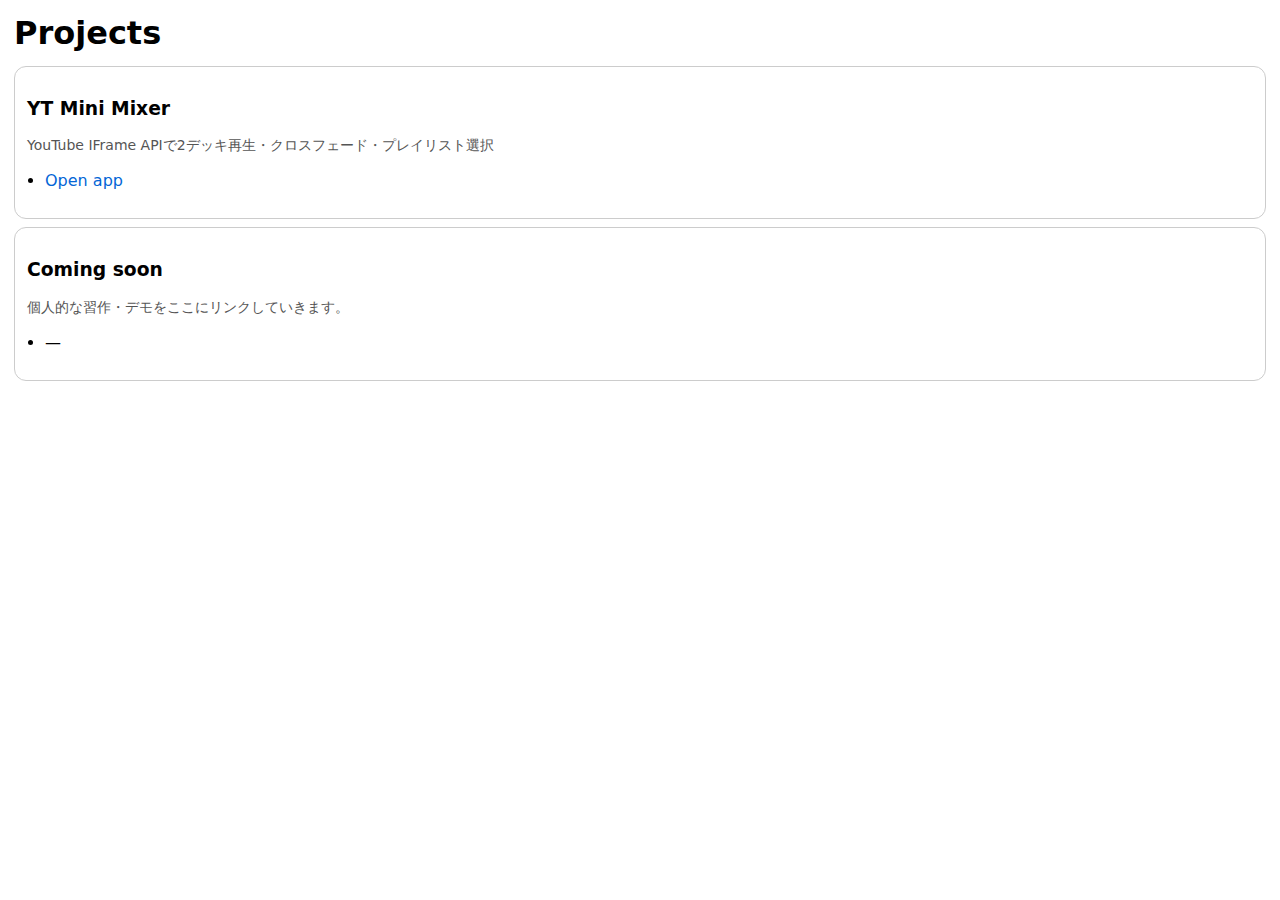
<file: index.html>
<!doctype html>
<html lang="ja">
<meta name="viewport" content="width=device-width, initial-scale=1">
<title>Projects</title>
<style>
  body { font-family: system-ui, sans-serif; margin: 14px; }
  h1 { margin: 6px 0 14px; }
  .card { border:1px solid #ccc; border-radius:12px; padding:12px; margin:8px 0; }
  a { color:#0366d6; text-decoration:none; }
  a:hover { text-decoration:underline; }
  ul { padding-left: 18px; }
  .desc { color:#555; font-size: 14px; }
</style>
<body>
<h1>Projects</h1>

<div class="card">
  <h3>YT Mini Mixer</h3>
  <div class="desc">YouTube IFrame APIで2デッキ再生・クロスフェード・プレイリスト選択</div>
  <ul>
    <li><a href="apps/yt-mini-mixer/index.html">Open app</a></li>
  </ul>
</div>

<div class="card">
  <h3>Coming soon</h3>
  <div class="desc">個人的な習作・デモをここにリンクしていきます。</div>
  <ul>
    <li>—</li>
  </ul>
</div>

</body>
</html>
</file>
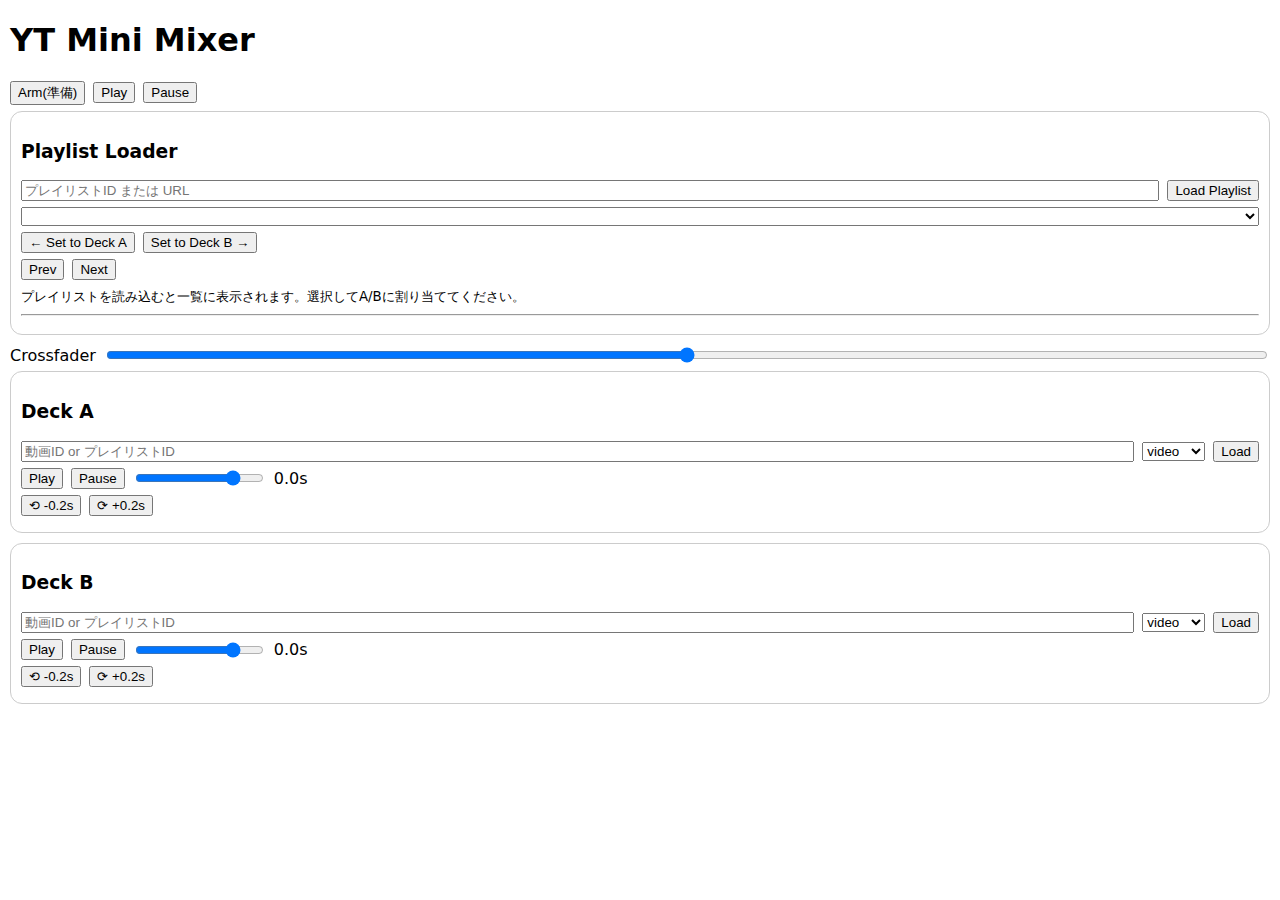
<file: apps/yt-mini-mixer/index.html>
<!doctype html>
<html lang="ja">
<meta name="viewport" content="width=device-width, initial-scale=1">
<title>YT Mini Mixer (Practice)</title>
<style>
  body { font-family: system-ui, sans-serif; margin: 10px; }
  .deck { border: 1px solid #ccc; border-radius: 12px; padding: 10px; margin-bottom: 10px; }
  .row { display:flex; gap:8px; align-items:center; margin:6px 0; }
  .col { flex:1 }
  .big { width:100%; }
  #xfader { width:100%; }
  button, input[type=range] { touch-action: manipulation; }
</style>
<body>
<h1>YT Mini Mixer</h1>

<div class="row"><button id="arm">Arm(準備)</button><button id="playBoth">Play</button><button id="pauseBoth">Pause</button></div>
<div class="deck" id="playlistBox">
  <h3>Playlist Loader</h3>
  <div class="row">
    <input id="playlistInput" class="col" placeholder="プレイリストID または URL">
    <button id="loadPlaylistBtn">Load Playlist</button>
  </div>
  <div class="row">
    <select id="playlistSelect" class="big"></select>
  </div>
  <div class="row">
    <button id="assignToA">← Set to Deck A</button>
    <button id="assignToB">Set to Deck B →</button>
  </div>
  <div class="row">
    <button id="prevInList">Prev</button>
    <button id="nextInList">Next</button>
    <span id="listIndex" style="margin-left:8px"></span>
  </div>
  <div id="playlistMeta" style="font-size:12px;color:#666"></div>
  <div id="hiddenLoader" style="display:none"></div>
  <small>プレイリストを読み込むと一覧に表示されます。選択してA/Bに割り当ててください。</small>
  <hr>
</div>
<div class="row"><label class="col">Crossfader</label><input id="xfader" type="range" min="0" max="100" value="50"></div>

<div class="deck" id="deckA">
  <h3>Deck A</h3>
  <div class="row">
    <input id="vidA" class="col" placeholder="動画ID or プレイリストID">
    <select id="modeA"><option value="video">video</option><option value="playlist">playlist</option></select>
    <button id="loadA">Load</button>
  </div>
  <div id="playerA"></div>
  <div class="row">
    <button id="playA">Play</button><button id="pauseA">Pause</button>
    <input id="volA" type="range" min="0" max="100" value="80">
    <span id="timeA">0.0s</span>
  </div>
  <div class="row">
    <button data-jog="-0.2">⟲ -0.2s</button><button data-jog="0.2">⟳ +0.2s</button>
  </div>
</div>

<div class="deck" id="deckB">
  <h3>Deck B</h3>
  <div class="row">
    <input id="vidB" class="col" placeholder="動画ID or プレイリストID">
    <select id="modeB"><option value="video">video</option><option value="playlist">playlist</option></select>
    <button id="loadB">Load</button>
  </div>
  <div id="playerB"></div>
  <div class="row">
    <button id="playB">Play</button><button id="pauseB">Pause</button>
    <input id="volB" type="range" min="0" max="100" value="80">
    <span id="timeB">0.0s</span>
  </div>
  <div class="row">
    <button data-jogB="-0.2">⟲ -0.2s</button><button data-jogB="0.2">⟳ +0.2s</button>
  </div>
</div>

<script src="https://www.youtube.com/iframe_api"></script>
<script>
let playerA, playerB, armed = false;
// 入力文字列から動画ID/プレイリストIDを抽出（URLも許容）
function parseVideoId(input){
  const s = (input||'').trim();
  if(!s) return null;
  try {
    const u = new URL(s);
    // https://www.youtube.com/watch?v=VIDEOID
    const v = u.searchParams.get('v');
    if(v) return v;
    // https://youtu.be/VIDEOID
    if(u.hostname.includes('youtu.be')){
      const p = u.pathname.split('/').filter(Boolean);
      if(p[0]) return p[0];
    }
    // https://www.youtube.com/shorts/VIDEOID or /embed/VIDEOID
    const m = u.pathname.match(/\/(shorts|embed)\/([\w-]{11})/);
    if(m) return m[2];
  } catch(e) {}
  // 11桁のIDらしきものを抽出
  const m = s.match(/[\w-]{11}/);
  return m ? m[0] : null;
}
function parsePlaylistId(input){
  const s = (input||'').trim();
  if(!s) return null;
  try {
    const u = new URL(s);
    const list = u.searchParams.get('list');
    if(list) return list;
  } catch(e) {}
  return s; // そのままIDとみなす
}
function handlePlayerError(which, e){
  const code = e && typeof e.data === 'number' ? e.data : -1;
  let msg = '不明なエラー';
  if(code===2) msg='ID/URLが不正です（形式/文字種）';
  else if(code===5) msg='HTML5プレーヤーエラー（別動画で再試行）';
  else if(code===100) msg='動画が削除/非公開の可能性';
  else if(code===101 || code===150) msg='この動画は外部サイトでの再生が許可されていません（埋め込み不可）';
  alert(`Deck ${which}: 再生エラー(${code}) - ${msg}`);
  try { console.error('YouTube Player Error', which, e); } catch(_) {}
}
function onYouTubeIframeAPIReady() {
  playerA = new YT.Player('playerA', { height:'180', width:'320',
    playerVars:{ playsinline:1, enablejsapi:1, origin:location.origin },
    events:{ 'onReady': onReadyA, 'onError': e=>handlePlayerError('A', e) }});
  playerB = new YT.Player('playerB', { height:'180', width:'320',
    playerVars:{ playsinline:1, enablejsapi:1, origin:location.origin },
    events:{ 'onReady': onReadyB, 'onError': e=>handlePlayerError('B', e) }});
}
function onReadyA(){ playerA.setVolume(80); }
function onReadyB(){ playerB.setVolume(80); }

document.getElementById('arm').onclick = () => {
  // iOS向け：ユーザー操作で一度mute再生→準備完了後に停止
  [playerA, playerB].forEach(p => { try { p.mute(); p.playVideo(); setTimeout(()=>p.pauseVideo(), 200); } catch(e){} });
  armed = true;
  alert('Armed: 以降の再生が安定します');
};

// Playlist Loader: プレイリスト読み込み→一覧選択→A/Bへ割当
let hiddenPlaylistPlayer = null;
let currentPlaylistIds = [];
function buildSelectOptions(){
  const sel = document.getElementById('playlistSelect');
  sel.innerHTML = '';
  currentPlaylistIds.forEach((id, idx)=>{
    const opt = document.createElement('option');
    opt.value = id;
    opt.textContent = `${idx+1}. ${id}`;
    sel.appendChild(opt);
  });
  updateIndexLabel();
}
function fetchVideoTitle(videoId){
  // oEmbedでタイトル取得（キー不要）。失敗してもIDを表示
  return fetch(`https://www.youtube.com/oembed?url=https://www.youtube.com/watch?v=${videoId}&format=json`)
    .then(r=> r.ok ? r.json() : null)
    .then(d=> d ? d.title : null)
    .catch(()=> null);
}
function updateSelectTitles(){
  const sel = document.getElementById('playlistSelect');
  [...sel.options].forEach((opt, i)=>{
    const vid = opt.value;
    fetchVideoTitle(vid).then(title=>{
      if(title) opt.textContent = `${i+1}. ${title}`;
    });
  });
}
function updateIndexLabel(){
  const sel = document.getElementById('playlistSelect');
  const idx = sel.selectedIndex;
  const total = sel.options.length;
  document.getElementById('listIndex').textContent = total ? `${idx+1}/${total}` : '';
}
function onHiddenPlaylistReady(){
  try { hiddenPlaylistPlayer.setShuffle(false); } catch(e){}
}
function loadPlaylistToHidden(listId){
  if(!hiddenPlaylistPlayer){
    hiddenPlaylistPlayer = new YT.Player('hiddenLoader', {
      height:'0', width:'0', playerVars:{ playsinline:1, listType:'playlist', list:listId },
      events:{
        'onReady': onHiddenPlaylistReady,
        'onStateChange': ()=>{
          try {
            const playlist = hiddenPlaylistPlayer.getPlaylist();
            if(Array.isArray(playlist) && playlist.length){
              currentPlaylistIds = playlist;
              buildSelectOptions();
              updateSelectTitles();
            }
          } catch(e){}
        }
      }
    });
  } else {
    try { hiddenPlaylistPlayer.loadPlaylist({ listType:'playlist', list:listId }); } catch(e){}
  }
}
document.getElementById('loadPlaylistBtn').onclick = ()=>{
  const raw = document.getElementById('playlistInput').value.trim();
  const listId = parsePlaylistId(raw);
  if(!listId){ alert('プレイリストID/URLを認識できません'); return; }
  currentPlaylistIds = [];
  buildSelectOptions();
  document.getElementById('playlistMeta').textContent = `Loading playlist: ${listId}`;
  loadPlaylistToHidden(listId);
};
document.getElementById('playlistSelect').onchange = ()=> updateIndexLabel();
document.getElementById('prevInList').onclick = ()=>{
  const sel = document.getElementById('playlistSelect');
  if(sel.selectedIndex>0){ sel.selectedIndex -= 1; sel.onchange(); }
};
document.getElementById('nextInList').onclick = ()=>{
  const sel = document.getElementById('playlistSelect');
  if(sel.selectedIndex < sel.options.length-1){ sel.selectedIndex += 1; sel.onchange(); }
};
document.getElementById('assignToA').onclick = ()=>{
  const sel = document.getElementById('playlistSelect');
  const vid = sel.value;
  if(!vid){ alert('動画を選択してください'); return; }
  try { playerA.loadVideoById(vid); setTimeout(()=>playerA.playVideo(), 50); } catch(e){}
};
document.getElementById('assignToB').onclick = ()=>{
  const sel = document.getElementById('playlistSelect');
  const vid = sel.value;
  if(!vid){ alert('動画を選択してください'); return; }
  try { playerB.loadVideoById(vid); setTimeout(()=>playerB.playVideo(), 50); } catch(e){}
};

function loadDeck(idInput, modeSel, player){
  const raw = idInput.value.trim();
  if(!raw) return;
  if(modeSel.value === 'playlist'){
    const listId = parsePlaylistId(raw);
    if(!listId){ alert('プレイリストID/URLを認識できません'); return; }
    player.loadPlaylist({listType:'playlist', list:listId});
  } else {
    const vid = parseVideoId(raw);
    if(!vid){ alert('動画ID/URLを認識できません'); return; }
    player.loadVideoById(vid);
  }
}
document.getElementById('loadA').onclick = ()=> loadDeck(vidA, modeA, playerA);
document.getElementById('loadB').onclick = ()=> loadDeck(vidB, modeB, playerB);

document.getElementById('playBoth').onclick = ()=>{
  if(!armed) alert('先にArmを押してください');
  playerA.playVideo(); playerB.playVideo();
};
document.getElementById('pauseBoth').onclick = ()=>{ playerA.pauseVideo(); playerB.pauseVideo(); };
document.getElementById('playA').onclick = ()=> playerA.playVideo();
document.getElementById('pauseA').onclick = ()=> playerA.pauseVideo();
document.getElementById('playB').onclick = ()=> playerB.playVideo();
document.getElementById('pauseB').onclick = ()=> playerB.pauseVideo();

volA.oninput = e => playerA.setVolume(+e.target.value);
volB.oninput = e => playerB.setVolume(+e.target.value);

// クロスフェーダー（等電力的カーブ）
xfader.oninput = e => {
  const x = +e.target.value / 100; // 0..1
  const volA = Math.cos(Math.PI/2 * x);
  const volB = Math.cos(Math.PI/2 * (1-x));
  playerA.setVolume(Math.round(volA*100));
  playerB.setVolume(Math.round(volB*100));
  try { localStorage.setItem('xfader', String(e.target.value)); } catch(_){}
};

// 簡易ジョグ
function jog(player, delta){ try {
  const t = player.getCurrentTime ? player.getCurrentTime() : 0;
  player.seekTo(Math.max(0, t + delta), true);
} catch(e){} }
document.querySelector('[data-jog="-0.2"]').onclick = ()=> jog(playerA, -0.2);
document.querySelector('[data-jog="0.2"]').onclick  = ()=> jog(playerA,  0.2);
document.querySelector('[data-jogB="-0.2"]').onclick= ()=> jog(playerB, -0.2);
document.querySelector('[data-jogB="0.2"]').onclick = ()=> jog(playerB,  0.2);

// 簡易タイマー表示
setInterval(()=>{
  try { timeA.textContent = playerA.getCurrentTime().toFixed(1)+'s'; }catch(e){}
  try { timeB.textContent = playerB.getCurrentTime().toFixed(1)+'s'; }catch(e){}
}, 200);

// LocalStorage: 入力/選択/フェーダー・ボリュームの保存/復元
function saveState(){
  try {
    localStorage.setItem('playlistInput', playlistInput.value.trim());
    localStorage.setItem('playlistSelectedIndex', String(playlistSelect.selectedIndex));
    localStorage.setItem('volA', String(volA.value));
    localStorage.setItem('volB', String(volB.value));
  } catch(_){}}
function restoreState(){
  try {
    const p = localStorage.getItem('playlistInput'); if(p) playlistInput.value = p;
    const xf = localStorage.getItem('xfader'); if(xf){ xfader.value = xf; xfader.oninput({ target: { value: xf }}); }
    const va = localStorage.getItem('volA'); if(va){ volA.value = va; playerA && playerA.setVolume(+va); }
    const vb = localStorage.getItem('volB'); if(vb){ volB.value = vb; playerB && playerB.setVolume(+vb); }
    const selIdx = +localStorage.getItem('playlistSelectedIndex');
    if(!isNaN(selIdx)) setTimeout(()=>{ playlistSelect.selectedIndex = Math.max(0, Math.min(selIdx, playlistSelect.options.length-1)); updateIndexLabel(); }, 0);
  } catch(_){}}
window.addEventListener('beforeunload', saveState);
document.getElementById('playlistInput').addEventListener('change', saveState);
document.getElementById('playlistSelect').addEventListener('change', saveState);

// 初期復元
restoreState();
</script>
</body>
</html>
</file>
